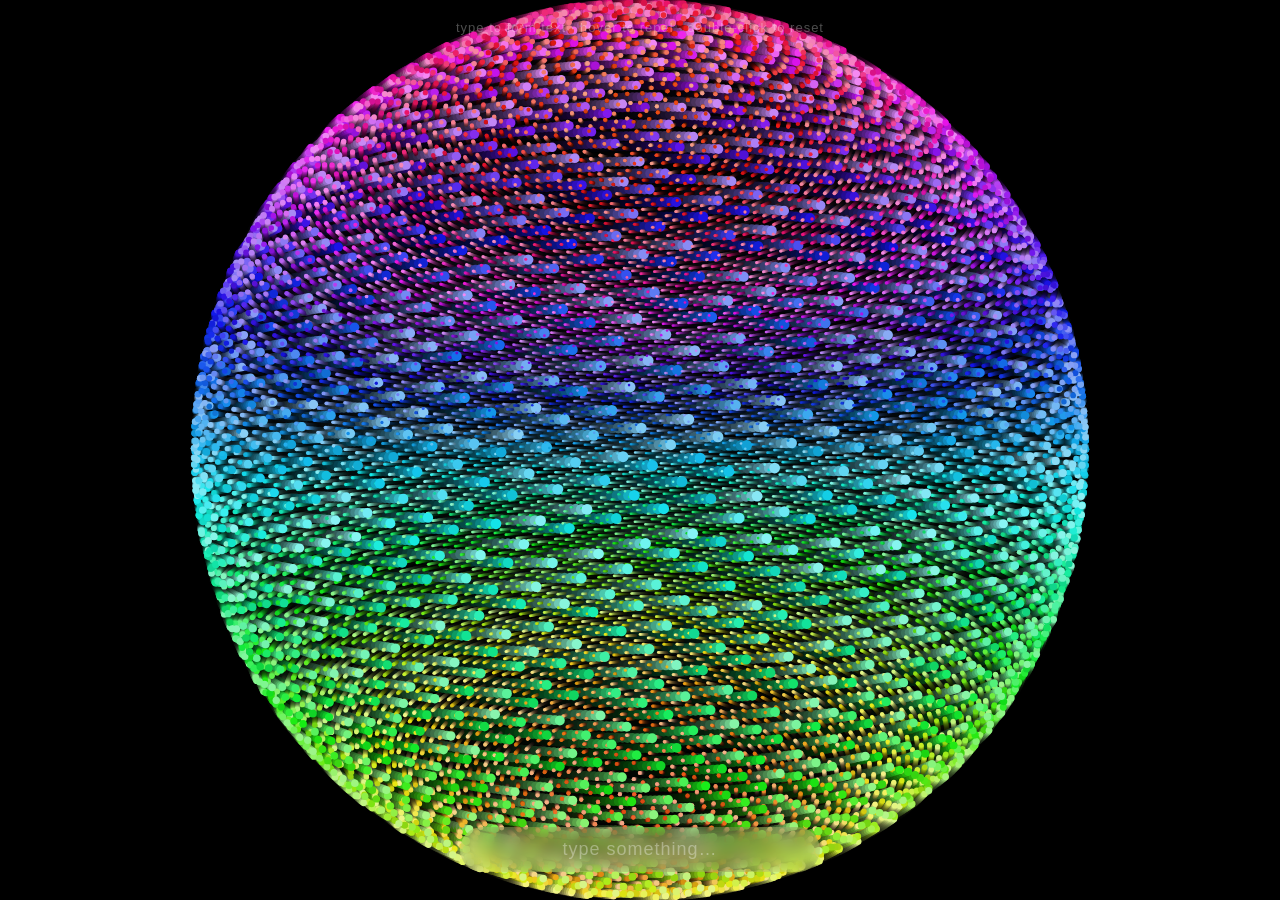
<file: particletext/index.html>
<!DOCTYPE html>
<html lang="en">
<head>
  <meta charset="UTF-8" />
  <meta name="viewport" content="width=device-width, initial-scale=1.0" />
  <title>Particle Text — 3D Interactive Particle Engine</title>
  <style>
    *, *::before, *::after { box-sizing: border-box; margin: 0; padding: 0; }
    html, body {
      width: 100%; height: 100%;
      background: #000;
      overflow: hidden;
      font-family: Arial, sans-serif;
    }
    canvas {
      display: block;
      position: fixed;
      top: 0; left: 0;
    }
    #ui {
      position: fixed;
      bottom: 28px;
      left: 50%;
      transform: translateX(-50%);
      display: flex;
      align-items: center;
      gap: 12px;
      z-index: 10;
    }
    #textInput {
      width: 360px;
      padding: 12px 18px;
      font-size: 18px;
      border: none;
      border-radius: 40px;
      background: rgba(255,255,255,0.12);
      color: #fff;
      outline: none;
      text-align: center;
      letter-spacing: 2px;
      caret-color: #0ff;
      backdrop-filter: blur(8px);
      -webkit-backdrop-filter: blur(8px);
      transition: background 0.3s;
    }
    #textInput::placeholder { color: rgba(255,255,255,0.35); letter-spacing: 1px; }
    #textInput:focus { background: rgba(255,255,255,0.18); }
    #hint {
      position: fixed;
      top: 20px;
      left: 50%;
      transform: translateX(-50%);
      color: rgba(255,255,255,0.3);
      font-size: 13px;
      letter-spacing: 1px;
      user-select: none;
      pointer-events: none;
      z-index: 10;
    }
  </style>
</head>
<body>
  <canvas id="c"></canvas>
  <div id="hint">type to form text · hover to repel · double-click to reset</div>
  <div id="ui">
    <input id="textInput" type="text" placeholder="type something…" autocomplete="off" spellcheck="false" />
  </div>

<script>
(function () {
  'use strict';

  // ─── Constants ───────────────────────────────────────────────────────────────
  const N            = 10000;  // particle count
  const FOV          = 550;    // perspective field-of-view depth
  const CAMERA_Z     = 600;    // camera distance from origin
  const REPEL_RADIUS = 100;    // cursor repulsion influence (px, screen-space)
  const REPEL_FORCE  = 8;      // base repulsion strength
  const LINE_CHAR_LIMIT = 12;  // max chars per line before wrapping
  const FONT_WEIGHT  = '900';

  // ─── State ───────────────────────────────────────────────────────────────────
  // 0 = sphere idle, 1 = text mode
  let appState = 0;
  let rotY = 0;

  // ─── Particle arrays (Float32Array for GC-free 60 FPS) ───────────────────────
  const px   = new Float32Array(N);  // position
  const py   = new Float32Array(N);
  const pz   = new Float32Array(N);
  const vx   = new Float32Array(N);  // velocity
  const vy   = new Float32Array(N);
  const vz   = new Float32Array(N);
  const tx   = new Float32Array(N);  // target
  const ty   = new Float32Array(N);
  const tz   = new Float32Array(N);
  const ox   = new Float32Array(N);  // home (sphere) position
  const oy   = new Float32Array(N);
  const oz   = new Float32Array(N);
  const hue  = new Float32Array(N);  // per-particle colour hue
  const phase= new Float32Array(N);  // orbital wobble phase

  // ─── Canvas setup ────────────────────────────────────────────────────────────
  const canvas = document.getElementById('c');
  const ctx    = canvas.getContext('2d');
  const dpr    = window.devicePixelRatio || 1;

  let W, H, cx, cy, R;

  function resize() {
    W = window.innerWidth;
    H = window.innerHeight;
    canvas.width  = W * dpr;
    canvas.height = H * dpr;
    canvas.style.width  = W + 'px';
    canvas.style.height = H + 'px';
    ctx.scale(dpr, dpr);

    const baseDim = Math.min(W, H);
    R = baseDim > 1200 ? baseDim * 0.28 : baseDim * 0.42;
    cx = W / 2;
    cy = H / 2;

    initSphere();
    if (appState === 1 && lastText) {
      buildTextTargets(lastText);
    }
  }

  // ─── Fibonacci sphere initialisation ─────────────────────────────────────────
  function initSphere() {
    const golden = Math.PI * (3 - Math.sqrt(5)); // golden angle ≈ 2.399 rad
    for (let i = 0; i < N; i++) {
      const y   = 1 - (i / (N - 1)) * 2;         // y in [-1, 1]
      const r   = Math.sqrt(1 - y * y);
      const phi = golden * i;

      ox[i] = R * r * Math.cos(phi);
      oy[i] = R * y;
      oz[i] = R * r * Math.sin(phi);

      // start particles at their sphere home
      px[i] = ox[i];
      py[i] = oy[i];
      pz[i] = oz[i];
      vx[i] = vy[i] = vz[i] = 0;

      tx[i] = ox[i];
      ty[i] = oy[i];
      tz[i] = oz[i];

      hue[i]   = (i / N) * 360;
      phase[i] = Math.random() * Math.PI * 2;
    }
  }

  // ─── Text sampler ─────────────────────────────────────────────────────────────
  let lastText = '';

  function wrapText(text) {
    if (text.length <= LINE_CHAR_LIMIT) return [text];
    // split at word boundaries
    const words = text.split(' ');
    const lines = [];
    let current = '';
    for (const word of words) {
      const test = current ? current + ' ' + word : word;
      if (test.length > LINE_CHAR_LIMIT && current) {
        lines.push(current);
        current = word;
      } else {
        current = test;
      }
    }
    if (current) lines.push(current);
    return lines.length ? lines : [text];
  }

  function buildTextTargets(text) {
    lastText = text;
    const lines = wrapText(text);
    const lineCount = lines.length;

    // off-screen canvas
    const oc  = document.createElement('canvas');
    const oct = oc.getContext('2d');

    // adaptive font size
    const maxLineLen = Math.max(...lines.map(l => l.length));
    let fontSize = Math.min(W, H) * 0.22;
    fontSize = Math.max(24, fontSize / Math.max(1, maxLineLen * 0.12));
    fontSize = Math.min(fontSize, (H * 0.7) / lineCount);

    oc.width  = W  * dpr;
    oc.height = H  * dpr;
    oct.scale(dpr, dpr);

    oct.clearRect(0, 0, W, H);
    oct.fillStyle = '#fff';
    oct.font = `${FONT_WEIGHT} ${fontSize}px Arial Black, Arial, sans-serif`;
    oct.textAlign = 'center';
    oct.textBaseline = 'middle';

    const lineHeight = fontSize * 1.25;
    const startY = H / 2 - ((lineCount - 1) * lineHeight) / 2;

    for (let li = 0; li < lineCount; li++) {
      oct.fillText(lines[li], W / 2, startY + li * lineHeight);
    }

    // pixel sampling
    const imgData = oct.getImageData(0, 0, oc.width, oc.height).data;
    const sampled = [];
    const step = Math.max(1, Math.floor(dpr));

    for (let y = 0; y < oc.height; y += step) {
      for (let x = 0; x < oc.width; x += step) {
        const idx = (y * oc.width + x) * 4;
        if (imgData[idx + 3] > 120) {
          sampled.push(
            (x / dpr) - cx,   // world-space x (centred)
            (y / dpr) - cy    // world-space y (centred)
          );
        }
      }
    }

    if (sampled.length === 0) {
      // no pixels — go back to sphere
      setStateToSphere();
      return;
    }

    // Fisher-Yates shuffle on sampled point indices
    const ptCount = sampled.length / 2;
    const order = new Int32Array(ptCount);
    for (let i = 0; i < ptCount; i++) order[i] = i;
    for (let i = ptCount - 1; i > 0; i--) {
      const j = (Math.random() * (i + 1)) | 0;
      const tmp = order[i]; order[i] = order[j]; order[j] = tmp;
    }

    for (let i = 0; i < N; i++) {
      const pt = order[i % ptCount];
      // sub-pixel jitter
      tx[i] = sampled[pt * 2]     + (Math.random() - 0.5) * 0.8;
      ty[i] = sampled[pt * 2 + 1] + (Math.random() - 0.5) * 0.8;
      tz[i] = 0;
    }

    appState = 1;
  }

  function setStateToSphere() {
    appState = 0;
    for (let i = 0; i < N; i++) {
      tx[i] = ox[i];
      ty[i] = oy[i];
      tz[i] = oz[i];
    }
  }

  const MOUSE_INACTIVE = -9999; // sentinel: cursor outside viewport

  let mx = MOUSE_INACTIVE, my = MOUSE_INACTIVE;

  window.addEventListener('mousemove', e => {
    mx = e.clientX - cx;
    my = e.clientY - cy;
  });
  window.addEventListener('mouseleave', () => { mx = MOUSE_INACTIVE; my = MOUSE_INACTIVE; });

  // ─── Double-click reset ───────────────────────────────────────────────────────
  window.addEventListener('dblclick', () => {
    lastText = '';
    document.getElementById('textInput').value = '';
    setStateToSphere();
  });

  // ─── Typing input ─────────────────────────────────────────────────────────────
  document.getElementById('textInput').addEventListener('input', e => {
    const val = e.target.value.trim();
    if (val.length === 0) {
      lastText = '';
      setStateToSphere();
    } else {
      buildTextTargets(val);
    }
  });

  // ─── Main loop ────────────────────────────────────────────────────────────────
  let t = 0;

  function frame() {
    requestAnimationFrame(frame);
    t++;

    // clear
    ctx.fillStyle = 'rgba(0,0,0,0.18)';
    ctx.fillRect(0, 0, W, H);

    const spring   = appState === 0 ? 0.02  : 0.022;  // spring constant
    const friction = 0.82;                              // friction
    const orbAmp = appState === 0 ? 1.8 : 0;       // orbital jitter amplitude

    if (appState === 0) rotY += 0.006;
    const sinY = Math.sin(rotY), cosY = Math.cos(rotY);

    for (let i = 0; i < N; i++) {
      // ── target (with sphere rotation) ──
      let ttx, tty, ttz;
      if (appState === 0) {
        // rotate sphere home around Y axis
        ttx = ox[i] * cosY - oz[i] * sinY;
        tty = oy[i] + orbAmp * Math.sin(phase[i] + t * 0.012);
        ttz = ox[i] * sinY + oz[i] * cosY;
      } else {
        ttx = tx[i]; tty = ty[i]; ttz = tz[i];
      }

      // ── spring physics ──
      vx[i] += (ttx - px[i]) * spring;
      vy[i] += (tty - py[i]) * spring;
      vz[i] += (ttz - pz[i]) * spring;

      // ── cursor repulsion (screen-space, text mode only) ──
      if (appState === 1) {
        const scale = FOV / (pz[i] + CAMERA_Z);
        const sx = px[i] * scale;
        const sy = py[i] * scale;
        const dx = sx - mx;
        const dy = sy - my;
        const dist = Math.sqrt(dx * dx + dy * dy);
        if (dist < REPEL_RADIUS && dist > 0.001) {
          const f = REPEL_FORCE * (1 - dist / REPEL_RADIUS) * 5;
          vx[i] += (dx / dist) * f / scale;
          vy[i] += (dy / dist) * f / scale;
        }
      }

      // ── friction + integrate ──
      vx[i] *= friction;
      vy[i] *= friction;
      vz[i] *= friction;
      px[i] += vx[i];
      py[i] += vy[i];
      pz[i] += vz[i];

      // ── perspective projection ──
      const depth = pz[i] + CAMERA_Z;
      if (depth <= 0) continue;
      const scale2 = FOV / depth;
      const sx = px[i] * scale2 + cx;
      const sy = py[i] * scale2 + cy;

      // ── colour ──
      let h, s, l;
      if (appState === 0) {
        h = (hue[i] + t * 0.4) % 360;
        s = 85;
        l = 60 + 15 * Math.sin(phase[i] + t * 0.02);
      } else {
        h = 190;
        s = 90;
        l = 80 + 12 * Math.sin(phase[i] + t * 0.03);
      }

      // ── particle size (depth-aware) ──
      const sz = Math.max(0.4, scale2 * 2.2);

      ctx.fillStyle = `hsl(${h},${s}%,${l}%)`;
      ctx.beginPath();
      ctx.arc(sx, sy, sz, 0, Math.PI * 2);
      ctx.fill();
    }
  }

  // ─── Boot ─────────────────────────────────────────────────────────────────────
  window.addEventListener('resize', resize);
  resize();
  frame();
})();
</script>
</body>
</html>
</file>
